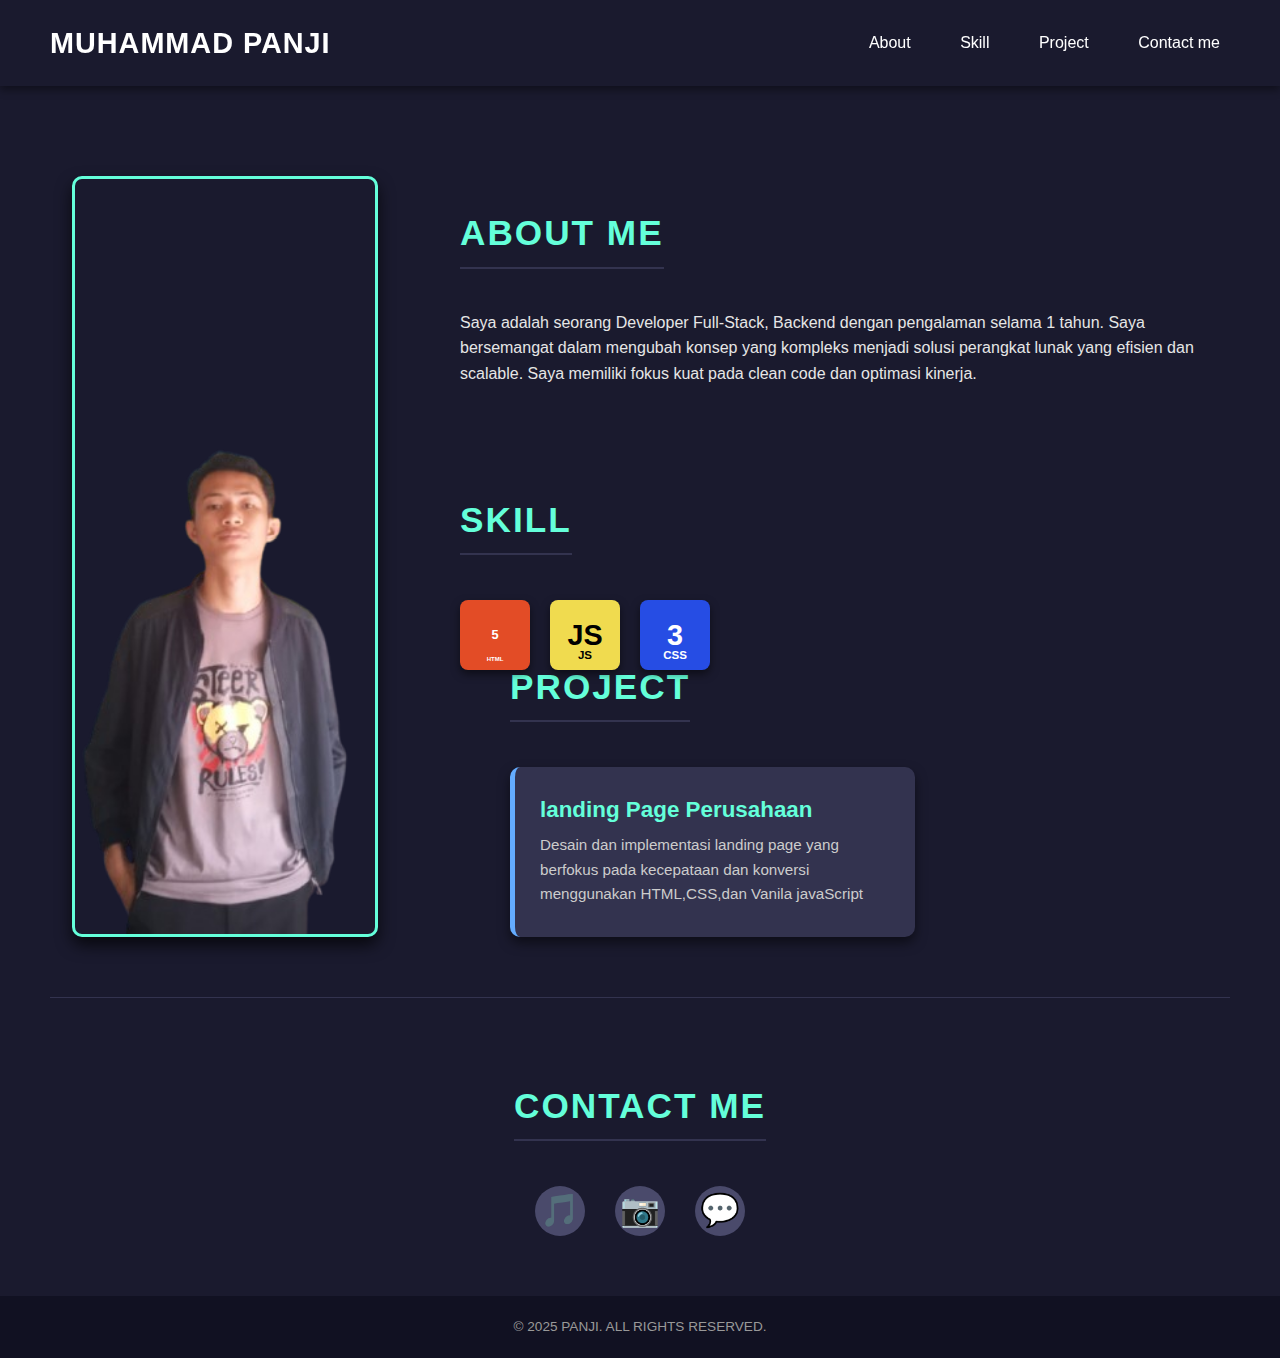
<file: index.html>
<!DOCTYPE html>
<html lang="id">
<head>
    <meta charset="UTF-8">
    <meta name="viewport" content="width=device-width, initial-scale=1.0">
    <title>Muhammad Panji - Portfolio</title>
   <link rel="stylesheet" href="style.css">
</head>
<body>

    <header class="site-header">
        <div class="logo">MUHAMMAD PANJI</div>
        <nav class="main-nav">
            <a href="#about">About</a>
            <a href="#skill">Skill</a>
            <a href="#project">Project</a>
            <a href="#contact">Contact me</a>
        </nav>
    </header>

    <main class="main-content">
        
        <section class="profile-section">
            <img src="Gambar_WhatsApp_2025-10-06_pukul_08.41.54_38b91dd1-removebg-preview.png" alt="Muhammad Panji" class="profile-image">
        </section>

        <section id="about" class="about-section">
            <h2>About Me</h2>
            <p>Saya adalah seorang Developer Full-Stack, Backend dengan pengalaman selama 1 tahun. Saya bersemangat dalam mengubah konsep yang kompleks menjadi solusi perangkat lunak yang efisien dan scalable. Saya memiliki fokus kuat pada clean code dan optimasi kinerja.</p>
        </section>

        <section id="skill" class="skill-section">
            <h2>Skill</h2>
            <div class="skill-list">
                <div class="skill-item html5">5</div> 
                <div class="skill-item javascript">JS</div> 
                <div class="skill-item css3">3</div> 
                </div>
        </section>

        <section id="project" class="project-section">
            <h2>Project</h2>
            <div class="project-list">
                <div class="project-card">
                    <div class="project-name">landing Page Perusahaan</div>
                    <div class="project-description">Desain dan implementasi landing page yang berfokus pada kecepataan dan konversi menggunakan HTML,CSS,dan Vanila javaScript</div>
                </div>
                </div>
        </section>
        
        <section id="contact" class="contact-section">
            <h2>Contact me</h2>
            <div class="contact-list">
                <a href="#" class="contact-link" title="TikTok">🎵</a> 
                <a href="#" class="contact-link" title="Instagram">📷</a>
                <a href="#" class="contact-link" title="WhatsApp">💬</a>
            </div>
        </section>
        
    </main>

    <footer class="site-footer">
        &copy; 2025 PANJI. ALL RIGHTS RESERVED.
    </footer>

</body>
</html>
</file>
<file: style.css>
body {
            font-family: 'Segoe UI', Tahoma, Geneva, Verdana, sans-serif;
            margin: 0;
            padding: 0;
            background-color: #1a1a2e; 
            color: #e6e6e6; 
            line-height: 1.6;
            scroll-behavior: smooth;
        }

        h2 {
            font-size: 2.2em;
            margin-bottom: 25px;
            color: #64ffda; 
            text-transform: uppercase;
            letter-spacing: 2px;
            border-bottom: 2px solid #33334f;
            padding-bottom: 5px;
            display: inline-block;
        }

        .site-header {
            display: flex;
                justify-content: space-between;
            align-items: center;
            padding: 20px 50px;
            background-color: #1a1a2e;
            box-shadow: 0 4px 8px rgba(0, 0, 0, 0.4);
            position: sticky;
            top: 0;
            z-index: 100;
        }

        .logo {
            font-size: 1.8em;
            font-weight: 700;
            color: #ffffff;
            letter-spacing: 1px;
        }

        .main-nav a {
            color: #ffffff;
            text-decoration: none;
            margin-left: 25px;
            font-size: 1.0em;
            padding: 5px 10px;
            transition: color 0.3s, background-color 0.3s, border-radius 0.3s;
        }

        .main-nav a:hover {
            color: #64ffda;
            background-color: #33334f;
            border-radius: 4px;
        }

        .main-content {
            max-width: 1200px;
            margin: 0 auto;
            padding: 40px 50px;
            display: grid;
            grid-template-areas: 
                "image about"
                "image skill"
                "image project"
                "contact contact";
            grid-template-columns: 350px 1fr;
            gap: 60px;
        }

        .profile-section {
            grid-area: image;
            display: flex;
            justify-content: center;
            padding-top: 50px;
        }

        .profile-image {
            width: 300px; 
            height: auto;
            border-radius: 10px;
            object-fit: cover; 
            box-shadow: 0 8px 16px rgba(0, 0, 0, 0.7);
            border: 3px solid #64ffda; 
            transition: transform 0.3s;
        }
        
        .profile-image:hover {
            transform: scale(1.03);
        }

        .about-section {
            grid-area: about;
            padding-top: 50px;
        }

        .skill-section {
            grid-area: skill;
        }

        .project-section {
            grid-area: project;
        
            margin-top: -100px; 
            padding-left: 50px; 
        }

        .contact-section {
            grid-area: contact;
            text-align: center;
            padding: 50px 0 20px 0;
            border-top: 1px solid #33334f;
        }
        
        .skill-list {
            display: flex;
            gap: 20px;
            margin-top: 20px;
        }
        
        .skill-item {
            width: 70px; 
            height: 70px;
            display: flex;
            flex-direction: column;
            justify-content: center;
            align-items: center;
            font-size: 1.8em;
            border-radius: 8px;
            color: white;
            box-shadow: 0 4px 8px rgba(0, 0, 0, 0.5);
            transition: transform 0.3s, box-shadow 0.3s;
            font-weight: bold;
            position: relative;
            overflow: hidden;
        }

        .skill-item:hover {
            transform: translateY(-5px);
            box-shadow: 0 10px 20px rgba(100, 255, 218, 0.3);
        }
        
        .html5 { background-color: #e34c26; font-size: 0.8em; }
        .javascript { background-color: #f0db4f; color: black; }
        .css3 { background-color: #264de4; } 

        .html5::after { content: 'HTML'; font-size: 0.4em; position: absolute; bottom: 5px; }
        .javascript::after { content: 'JS'; font-size: 0.4em; position: absolute; bottom: 5px; color: black;}
        .css3::after { content: 'CSS'; font-size: 0.4em; position: absolute; bottom: 5px; }


        .project-list {
            display: flex;
            flex-direction: column;
            gap: 20px;
            margin-top: 20px;
        }
        
        .project-card {
            width: 350px;
            min-height: 120px;
            background-color: #33334f;
            padding: 25px;
            border-radius: 10px;
            box-shadow: 0 6px 12px rgba(0, 0, 0, 0.5);
            border-left: 5px solid #64acff;
            transition: background-color 0.3s, transform 0.3s;
        }
        
        .project-card:hover {
            background-color: #4a4a6b;
            transform: translateY(-3px);
        }
        
        .project-name {
            font-size: 1.4em;
            font-weight: 600;
            color: #64ffda;
            margin-bottom: 5px;
        }
        
        .project-description {
            font-size: 0.95em;
            color: #cccccc;
        }
        
        .contact-list {
            display: flex;
            justify-content: center;
            gap: 30px;
            margin-top: 20px;
        }
        
        .contact-link {
            width: 50px;
            height: 50px;
            border-radius: 50%;
            background-color: #4a4a6b; 
            display: flex;
            justify-content: center;
            align-items: center;
            font-size: 2.0em;
            color: #ffffff;
            text-decoration: none;
            transition: background-color 0.3s, transform 0.3s;
        }

        .contact-link:hover {
            background-color: #64ffda;
            color: #1a1a2e;
            transform: scale(1.1);
        }

        .site-footer {
            text-align: center;
            padding: 20px 0;
            font-size: 0.85em;
            color: #999999;
            background-color: #111122;
        }

        @media (max-width: 992px) {
            .main-content {
                grid-template-areas: 
                    "image"
                    "about"
                    "skill"
                    "project"
                    "contact";
                grid-template-columns: 1fr;
                padding: 20px;
            }

            .site-header {
                padding: 15px 20px;
            }

            .main-nav a {
                margin-left: 15px;
            }
            
            .project-section {
                padding-left: 0;
                margin-top: 0;
            }

            .profile-section {
                padding-top: 20px;
            }

            .project-card {
                width: 100%;
            }

            h2 {
                font-size: 1.8em;
            }
        }
</file>
